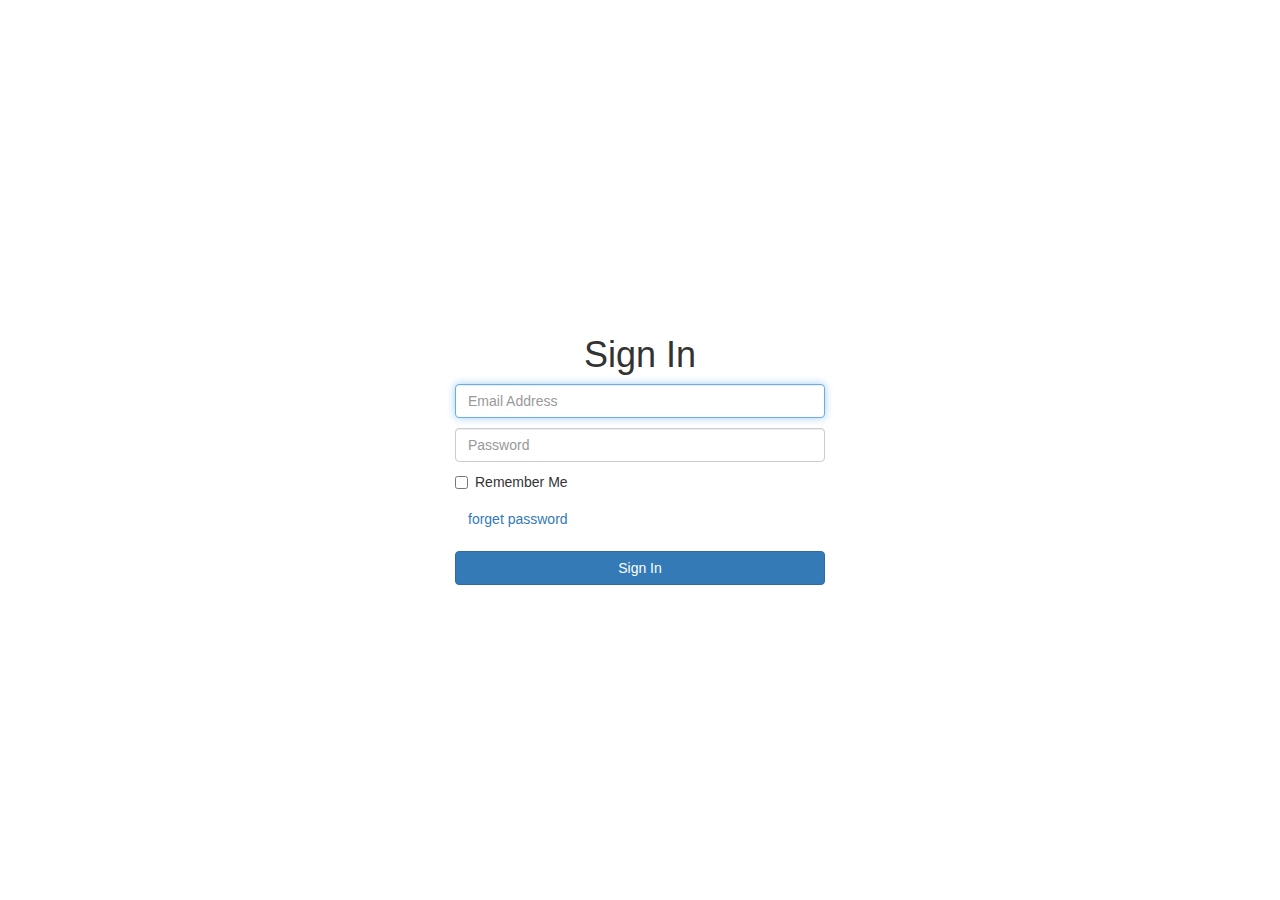
<file: index.html>
<!DOCTYPE html>
<html lang="en">
  <head>
    <meta charset="utf-8">
    <meta http-equiv="X-UA-Compatible" content="IE=edge">
    <meta name="viewport" content="width=device-width, initial-scale=1">
    <!-- The above 3 meta tags *must* come first in the head; any other head content must come *after* these tags -->
    <title>Sing In</title>

    <!-- Bootstrap -->
    <link href="vendor/css/bootstrap.min.css" rel="stylesheet">
    <link rel="stylesheet" href="css/login.css">

    <!-- HTML5 shim and Respond.js for IE8 support of HTML5 elements and media queries -->
    <!-- WARNING: Respond.js doesn't work if you view the page via file:// -->
    <!--[if lt IE 9]>
      <script src="https://oss.maxcdn.com/html5shiv/3.7.3/html5shiv.min.js"></script>
      <script src="https://oss.maxcdn.com/respond/1.4.2/respond.min.js"></script>
    <![endif]-->
  </head>
  <body>
    <div class="container">
      <form class="form-signin" action="">
        <h1 class="text-center">Sign In</h1>
        <p>
          <label class="sr-only">Email Address</label>
          <input type="email" placeholder="Email Address" class="form-control" required autofocus>
        </p>

        <p>
          <label class="sr-only">Password</label>
          <input type="Password" placeholder="Password" class="form-control" required>
        </p>

        <p class="checkbox"><label><input type="checkbox">Remember Me</label></p>
        <p><label><button type="button" class="btn btn-link">forget password</button></p>

        <button type="submit" class="btn btn-primary btn-block">Sign In</button>
      </form>
    </div>

    <!-- jQuery (necessary for Bootstrap's JavaScript plugins) -->
    <script src="https://ajax.googleapis.com/ajax/libs/jquery/1.12.4/jquery.min.js"></script>
    <!-- Include all compiled plugins (below), or include individual files as needed -->
    <script src="vendor/js/bootstrap.min.js"></script>
  </body>
</html>
</file>
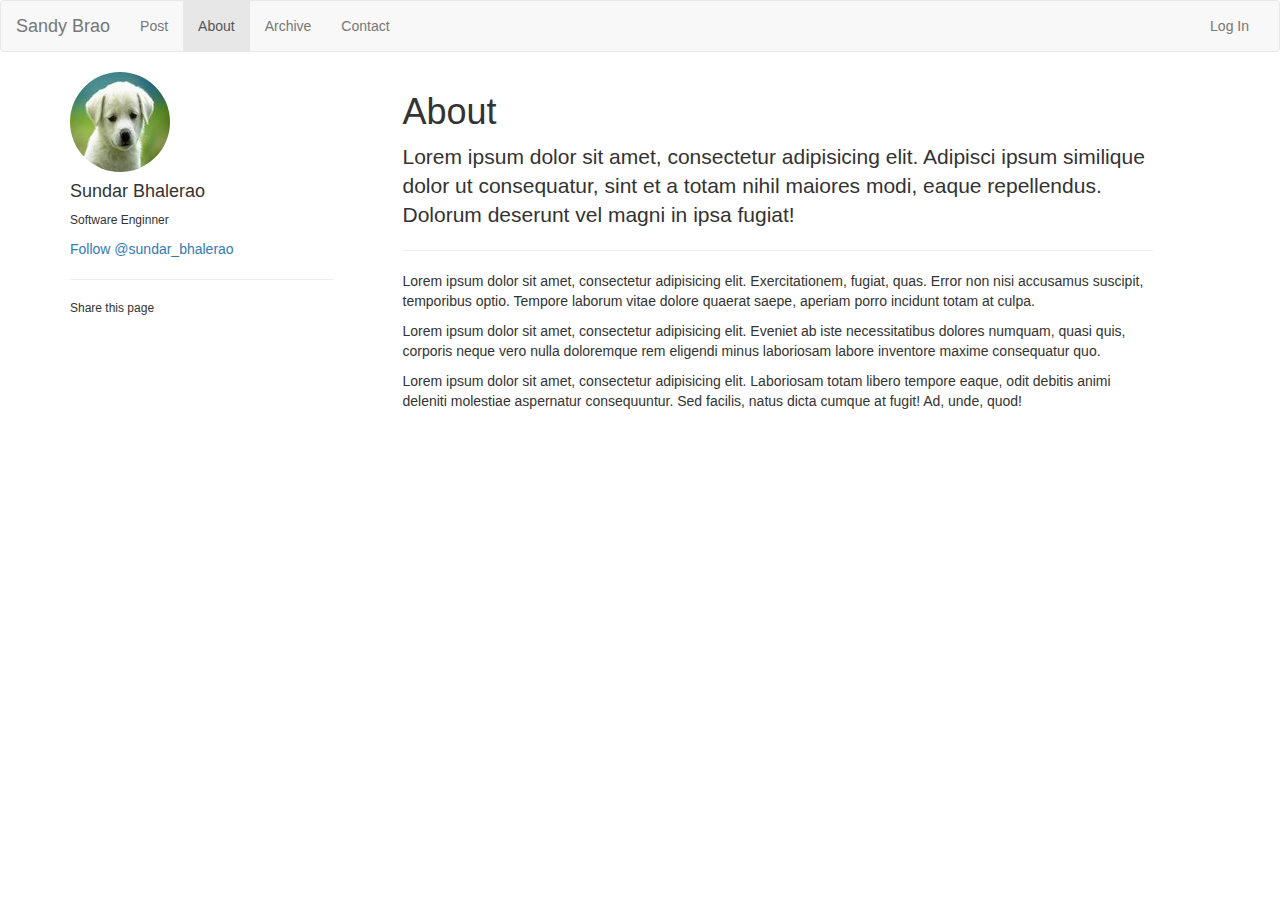
<file: about.html>
<!DOCTYPE html>
<html lang="en">
  <head>
    <meta charset="utf-8">
    <meta http-equiv="X-UA-Compatible" content="IE=edge">
    <meta name="viewport" content="width=device-width, initial-scale=1">
    <!-- The above 3 meta tags *must* come first in the head; any other head content must come *after* these tags -->
    <title>About</title>

    <!-- Bootstrap -->
    <link href="vendor/css/bootstrap.min.css" rel="stylesheet">
    <link rel="stylesheet" href="css/default.css">

    <!-- HTML5 shim and Respond.js for IE8 support of HTML5 elements and media queries -->
    <!-- WARNING: Respond.js doesn't work if you view the page via file:// -->
    <!--[if lt IE 9]>
      <script src="https://oss.maxcdn.com/html5shiv/3.7.3/html5shiv.min.js"></script>
      <script src="https://oss.maxcdn.com/respond/1.4.2/respond.min.js"></script>
    <![endif]-->
  </head>
  <body>

      <nav class="navbar navbar-default">
      <div class="container-fluid">
        <!-- Brand and toggle get grouped for better mobile display -->
        <div class="navbar-header">
          <button type="button" class="navbar-toggle collapsed" data-toggle="collapse" data-target="#bs-example-navbar-collapse-1" aria-expanded="false">
            <span class="sr-only">Toggle navigation</span>
            <span class="icon-bar"></span>
            <span class="icon-bar"></span>
            <span class="icon-bar"></span>
          </button>
          <a class="navbar-brand" href="#">Sandy Brao</a>
        </div>

        <!-- Collect the nav links, forms, and other content for toggling -->
        <div class="collapse navbar-collapse" id="bs-example-navbar-collapse-1">
          <ul class="nav navbar-nav">
            <li><a href="post.html">Post <span class="sr-only">(current)</span></a></li>
            <li class="active"><a href="about.html">About</a></li>
            <li><a href="archive.html">Archive</a></li>
            <li><a href="contact.html">Contact</a></li>
            
          </ul>
          
          <ul class="nav navbar-nav navbar-right">
            <li><a href="index.html">Log In</a></li>
            
          </ul>
        </div><!-- /.navbar-collapse -->
      </div><!-- /.container-fluid -->
    </nav>
    
    <div class="container">
      <div class="row">
        <div class="col-md-3 profile">
          <aside>
            <img src="img/dog.jpg" alt="DOG" class="img-circle">
            <h4>Sundar Bhalerao</h4>
            <p>Software Enginner</p>
            <a class="twitter-follow-button"
                href="https://twitter.com/sundar_bhalerao"
                data-show-count="true"
                data-size="large">
              Follow @sundar_bhalerao</a>
            <hr>
            <p>Share this page</p>
          </aside>
        </div>
        <div class="col-md-8">
          <h1>About</h1>
          
          <div class="lead">
            Lorem ipsum dolor sit amet, consectetur adipisicing elit. Adipisci ipsum similique dolor ut consequatur, sint et a totam nihil maiores modi, eaque repellendus. Dolorum deserunt vel magni in ipsa fugiat!
          </div>

          <hr>

          <p>Lorem ipsum dolor sit amet, consectetur adipisicing elit. Exercitationem, fugiat, quas. Error non nisi accusamus suscipit, temporibus optio. Tempore laborum vitae dolore quaerat saepe, aperiam porro incidunt totam at culpa.</p>

          <p>Lorem ipsum dolor sit amet, consectetur adipisicing elit. Eveniet ab iste necessitatibus dolores numquam, quasi quis, corporis neque vero nulla doloremque rem eligendi minus laboriosam labore inventore maxime consequatur quo.</p>
          
          <p>Lorem ipsum dolor sit amet, consectetur adipisicing elit. Laboriosam totam libero tempore eaque, odit debitis animi deleniti molestiae aspernatur consequuntur. Sed facilis, natus dicta cumque at fugit! Ad, unde, quod!</p>
        </div>
    </div>
    </div>

    <!-- jQuery (necessary for Bootstrap's JavaScript plugins) -->
    <script src="https://ajax.googleapis.com/ajax/libs/jquery/1.12.4/jquery.min.js"></script>
    <!-- Include all compiled plugins (below), or include individual files as needed -->
    <script src="vendor/js/bootstrap.min.js"></script>

    <script>window.twttr = (function(d, s, id) {
        var js, fjs = d.getElementsByTagName(s)[0],
          t = window.twttr || {};
        if (d.getElementById(id)) return t;
        js = d.createElement(s);
        js.id = id;
        js.src = "https://platform.twitter.com/widgets.js";
        fjs.parentNode.insertBefore(js, fjs);
       
        t._e = [];
        t.ready = function(f) {
          t._e.push(f);
        };
       
        return t;
      }(document, "script", "twitter-wjs"));</script>
  </body>
</html>
</file>
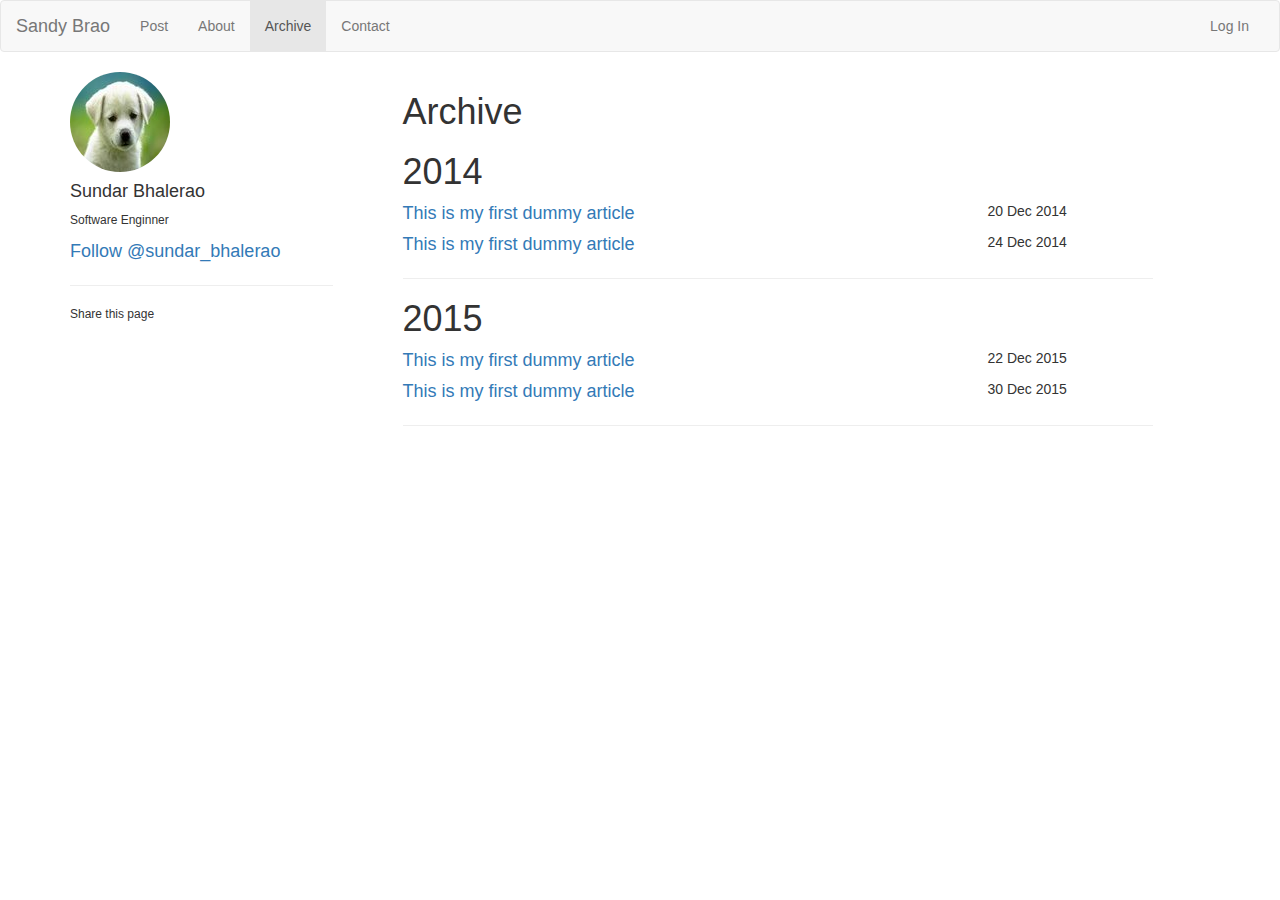
<file: archive.html>
<!DOCTYPE html>
<html lang="en">
  <head>
    <meta charset="utf-8">
    <meta http-equiv="X-UA-Compatible" content="IE=edge">
    <meta name="viewport" content="width=device-width, initial-scale=1">
    <!-- The above 3 meta tags *must* come first in the head; any other head content must come *after* these tags -->
    <title>Archive</title>

    <!-- Bootstrap -->
    <link href="vendor/css/bootstrap.min.css" rel="stylesheet">
    <link rel="stylesheet" href="css/default.css">
    <link rel="stylesheet" href="css/archive.css">
    <!-- HTML5 shim and Respond.js for IE8 support of HTML5 elements and media queries -->
    <!-- WARNING: Respond.js doesn't work if you view the page via file:// -->
    <!--[if lt IE 9]>
      <script src="https://oss.maxcdn.com/html5shiv/3.7.3/html5shiv.min.js"></script>
      <script src="https://oss.maxcdn.com/respond/1.4.2/respond.min.js"></script>
    <![endif]-->
  </head>
  <body>

      <nav class="navbar navbar-default">
      <div class="container-fluid">
        <!-- Brand and toggle get grouped for better mobile display -->
        <div class="navbar-header">
          <button type="button" class="navbar-toggle collapsed" data-toggle="collapse" data-target="#bs-example-navbar-collapse-1" aria-expanded="false">
            <span class="sr-only">Toggle navigation</span>
            <span class="icon-bar"></span>
            <span class="icon-bar"></span>
            <span class="icon-bar"></span>
          </button>
          <a class="navbar-brand" href="#">Sandy Brao</a>
        </div>

        <!-- Collect the nav links, forms, and other content for toggling -->
        <div class="collapse navbar-collapse" id="bs-example-navbar-collapse-1">
          <ul class="nav navbar-nav">
            <li><a href="#">Post <span class="sr-only">(current)</span></a></li>
            <li><a href="about.html">About</a></li>
            <li class="active"><a href="archive.html">Archive</a></li>
            <li><a href="contact.html">Contact</a></li>
            
          </ul>
          
          <ul class="nav navbar-nav navbar-right">
            <li><a href="index.html">Log In</a></li>
            
          </ul>
        </div><!-- /.navbar-collapse -->
      </div><!-- /.container-fluid -->
    </nav>
    
    <div class="container">
      <div class="row">
        <div class="col-md-3 profile">
          <aside>
            <img src="img/dog.jpg" alt="DOG" class="img-circle">
            <h4>Sundar Bhalerao</h4>
            <p>Software Enginner</p>
            <a class="twitter-follow-button"
                href="https://twitter.com/sundar_bhalerao"
                data-show-count="true"
                data-size="large">
              Follow @sundar_bhalerao</a>
            <hr>
            <p>Share this page</p>
          </aside>
        </div>
        <div class="col-md-8">
          <h1>Archive</h1>

          <article>
            <h1>2014</h1>

            <div class="row">
              <div class="col-md-9"><a href="article.html">This is my first dummy article</a></div>
              <div class="col-md-3 data">20 Dec 2014</div>
            </div>


            <div class="row">
              <div class="col-md-9"><a href="article.html">This is my first dummy article</a></div>
              <div class="col-md-3 data">24 Dec 2014</div>
            </div>
            <hr>
          </article>
          <article>
            <h1>2015</h1>

            <div class="row">
              <div class="col-md-9"><a href="article.html">This is my first dummy article</a></div>
              <div class="col-md-3 data">22 Dec 2015</div>
            </div>


            <div class="row">
              <div class="col-md-9"><a href="article.html">This is my first dummy article</a></div>
              <div class="col-md-3 data">30 Dec 2015</div>
            </div>
            <hr>
          </article>
          
    </div>
    </div>

    <!-- jQuery (necessary for Bootstrap's JavaScript plugins) -->
    <script src="https://ajax.googleapis.com/ajax/libs/jquery/1.12.4/jquery.min.js"></script>
    <!-- Include all compiled plugins (below), or include individual files as needed -->
    <script src="vendor/js/bootstrap.min.js"></script>

    <script>window.twttr = (function(d, s, id) {
        var js, fjs = d.getElementsByTagName(s)[0],
          t = window.twttr || {};
        if (d.getElementById(id)) return t;
        js = d.createElement(s);
        js.id = id;
        js.src = "https://platform.twitter.com/widgets.js";
        fjs.parentNode.insertBefore(js, fjs);
       
        t._e = [];
        t.ready = function(f) {
          t._e.push(f);
        };
       
        return t;
      }(document, "script", "twitter-wjs"));</script>
  </body>
</html>
</file>
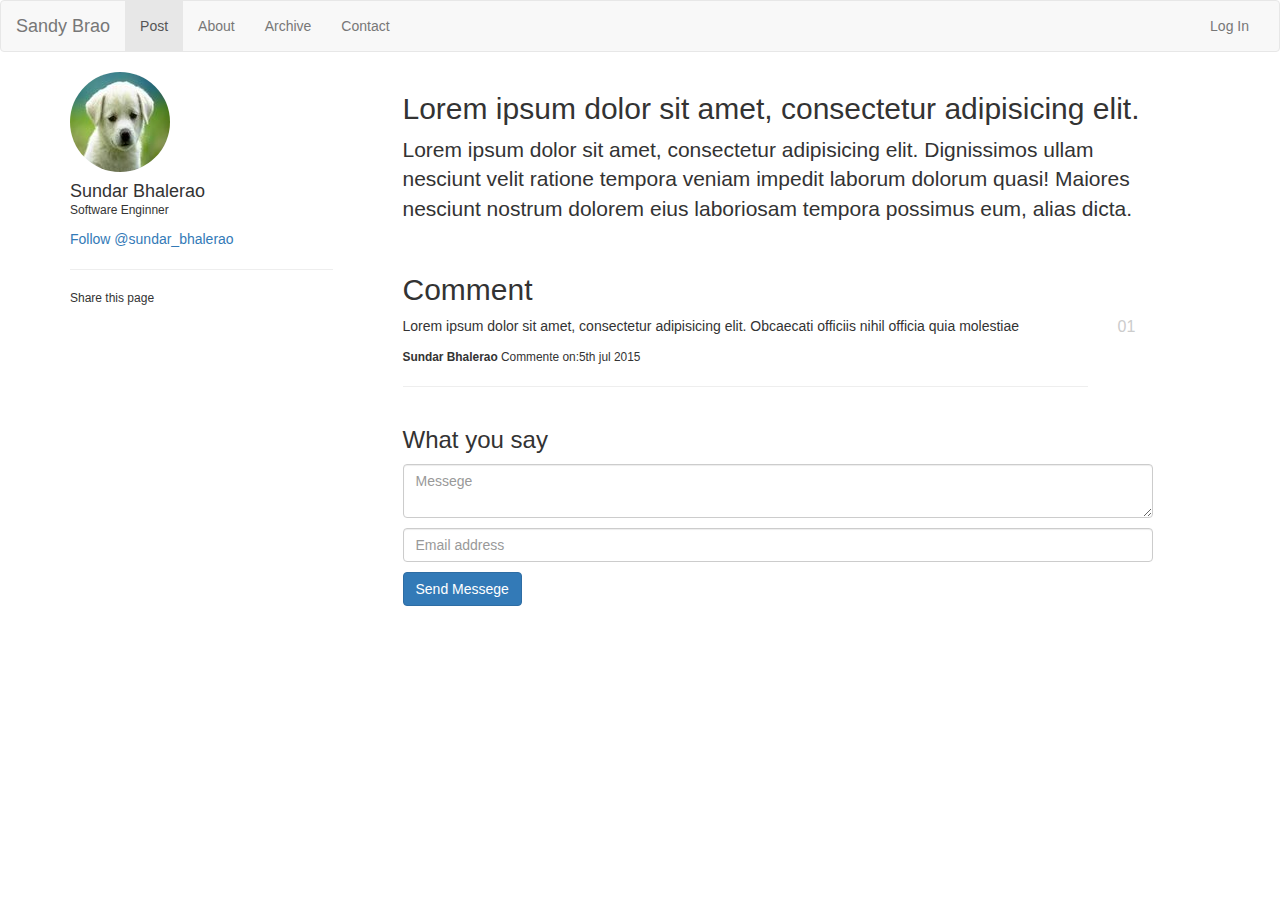
<file: article.html>
<!DOCTYPE html>
<html lang="en">
  <head>
    <meta charset="utf-8">
    <meta http-equiv="X-UA-Compatible" content="IE=edge">
    <meta name="viewport" content="width=device-width, initial-scale=1">
    <!-- The above 3 meta tags *must* come first in the head; any other head content must come *after* these tags -->
    <title>Article</title>

    <!-- Bootstrap -->
    <link href="vendor/css/bootstrap.min.css" rel="stylesheet">
    <link rel="stylesheet" href="css/default.css">
    <link rel="stylesheet" href="css/article.css">

    <!-- HTML5 shim and Respond.js for IE8 support of HTML5 elements and media queries -->
    <!-- WARNING: Respond.js doesn't work if you view the page via file:// -->
    <!--[if lt IE 9]>
      <script src="https://oss.maxcdn.com/html5shiv/3.7.3/html5shiv.min.js"></script>
      <script src="https://oss.maxcdn.com/respond/1.4.2/respond.min.js"></script>
    <![endif]-->
  </head>
  <body>

      <nav class="navbar navbar-default">
      <div class="container-fluid">
        <!-- Brand and toggle get grouped for better mobile display -->
        <div class="navbar-header">
          <button type="button" class="navbar-toggle collapsed" data-toggle="collapse" data-target="#bs-example-navbar-collapse-1" aria-expanded="false">
            <span class="sr-only">Toggle navigation</span>
            <span class="icon-bar"></span>
            <span class="icon-bar"></span>
            <span class="icon-bar"></span>
          </button>
          <a class="navbar-brand" href="#">Sandy Brao</a>
        </div>

        <!-- Collect the nav links, forms, and other content for toggling -->
        <div class="collapse navbar-collapse" id="bs-example-navbar-collapse-1">
          <ul class="nav navbar-nav">
            <li class="active"><a href="post.html">Post <span class="sr-only">(current)</span></a></li>
            <li><a href="about.html">About</a></li>
            <li><a href="archive.html">Archive</a></li>
            <li><a href="contact.html">Contact</a></li>
            
          </ul>
          
          <ul class="nav navbar-nav navbar-right">
            <li><a href="index.html">Log In</a></li>
            
          </ul>
        </div><!-- /.navbar-collapse -->
      </div><!-- /.container-fluid -->
    </nav>
    
    <div class="container">
      <div class="row">
        <div class="col-md-3 profile">
          <aside>
            <img src="img/dog.jpg" alt="DOG" class="img-circle">
            <h4>Sundar Bhalerao</h4>
            <p>Software Enginner</p>
            <a class="twitter-follow-button"
                href="https://twitter.com/sundar_bhalerao"
                data-show-count="true"
                data-size="large">
              Follow @sundar_bhalerao</a>
            <hr>
            <p>Share this page</p>
          </aside>
        </div>
        <div class="col-md-8">
          <article>
            <h2>Lorem ipsum dolor sit amet, consectetur adipisicing elit.</h2>
            <div class="lead">
              Lorem ipsum dolor sit amet, consectetur adipisicing elit. Dignissimos ullam nesciunt velit ratione tempora veniam impedit laborum dolorum quasi! Maiores nesciunt nostrum dolorem eius laboriosam tempora possimus eum, alias dicta.
            </div>
          </article>

          <div id="comment">
            <h2>Comment</h2>
            <div class="row">
              <div class="col-md-11">
                <p>Lorem ipsum dolor sit amet, consectetur adipisicing elit. Obcaecati officiis nihil officia quia molestiae</p>
                <footer>
                  <small><b>Sundar Bhalerao </b>Commente on:5th jul 2015</small>
                </footer>
                <hr>
              </div>
              <div class="col-md-1 comment_num">01</div>
            </div>
            <form action="">
              <h3>What you say</h3>
              <p>
                <label class="sr-only">Messege</label>
                <textarea class="form-control" placeholder="Messege" id="Messege" required autocomplete="false"></textarea>
              </p>

              <p>
                <label class="sr-only">Email address</label>
                <input type="email" class="form-control" placeholder="Email address">
              </p>

              <p><input type="submit" class="btn btn-primary" value="Send Messege"></p>
            </form>
          </div>
      </div>
    </div>

    <!-- jQuery (necessary for Bootstrap's JavaScript plugins) -->
    <script src="https://ajax.googleapis.com/ajax/libs/jquery/1.12.4/jquery.min.js"></script>
    <!-- Include all compiled plugins (below), or include individual files as needed -->
    <script src="vendor/js/bootstrap.min.js"></script>

    <script>window.twttr = (function(d, s, id) {
        var js, fjs = d.getElementsByTagName(s)[0],
          t = window.twttr || {};
        if (d.getElementById(id)) return t;
        js = d.createElement(s);
        js.id = id;
        js.src = "https://platform.twitter.com/widgets.js";
        fjs.parentNode.insertBefore(js, fjs);
       
        t._e = [];
        t.ready = function(f) {
          t._e.push(f);
        };
       
        return t;
      }(document, "script", "twitter-wjs"));</script>
  </body>
</html>
</file>
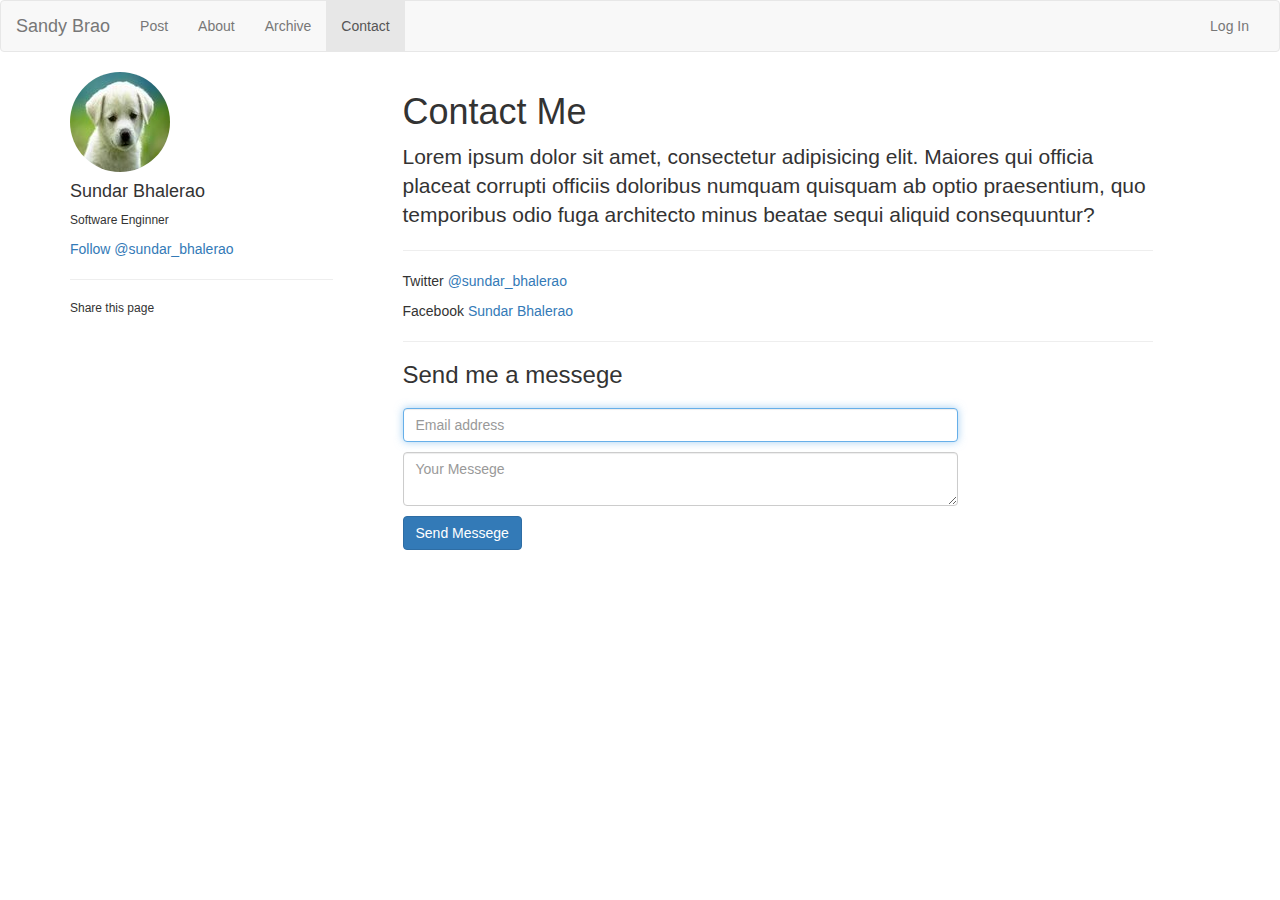
<file: contact.html>
<!DOCTYPE html>
<html lang="en">
  <head>
    <meta charset="utf-8">
    <meta http-equiv="X-UA-Compatible" content="IE=edge">
    <meta name="viewport" content="width=device-width, initial-scale=1">
    <!-- The above 3 meta tags *must* come first in the head; any other head content must come *after* these tags -->
    <title>Contact</title>

    <!-- Bootstrap -->
    <link href="vendor/css/bootstrap.min.css" rel="stylesheet">
    <link rel="stylesheet" href="css/default.css">
    <link rel="stylesheet" href="css/contact.css">
    <!-- HTML5 shim and Respond.js for IE8 support of HTML5 elements and media queries -->
    <!-- WARNING: Respond.js doesn't work if you view the page via file:// -->
    <!--[if lt IE 9]>
      <script src="https://oss.maxcdn.com/html5shiv/3.7.3/html5shiv.min.js"></script>
      <script src="https://oss.maxcdn.com/respond/1.4.2/respond.min.js"></script>
    <![endif]-->
  </head>
  <body>

      <nav class="navbar navbar-default">
      <div class="container-fluid">
        <!-- Brand and toggle get grouped for better mobile display -->
        <div class="navbar-header">
          <button type="button" class="navbar-toggle collapsed" data-toggle="collapse" data-target="#bs-example-navbar-collapse-1" aria-expanded="false">
            <span class="sr-only">Toggle navigation</span>
            <span class="icon-bar"></span>
            <span class="icon-bar"></span>
            <span class="icon-bar"></span>
          </button>
          <a class="navbar-brand" href="#">Sandy Brao</a>
        </div>

        <!-- Collect the nav links, forms, and other content for toggling -->
        <div class="collapse navbar-collapse" id="bs-example-navbar-collapse-1">
          <ul class="nav navbar-nav">
            <li><a href="post.html">Post <span class="sr-only">(current)</span></a></li>
            <li><a href="about.html">About</a></li>
            <li><a href="archive.html">Archive</a></li>
            <li class="active"><a href="contact.html">Contact</a></li>
            
          </ul>
          
          <ul class="nav navbar-nav navbar-right">
            <li><a href="index.html">Log In</a></li>
            
          </ul>
        </div><!-- /.navbar-collapse -->
      </div><!-- /.container-fluid -->
    </nav>
    
    <div class="container">
      <div class="row">
        <div class="col-md-3 profile">
          <aside>
            <img src="img/dog.jpg" alt="DOG" class="img-circle">
            <h4>Sundar Bhalerao</h4>
            <p>Software Enginner</p>
            <a class="twitter-follow-button"
                href="https://twitter.com/sundar_bhalerao"
                data-show-count="true"
                data-size="large">
              Follow @sundar_bhalerao</a>
            <hr>
            <p>Share this page</p>
          </aside>
        </div>
        <div class="col-md-8">
          <h1>Contact Me</h1>

          <div class="lead">
            Lorem ipsum dolor sit amet, consectetur adipisicing elit. Maiores qui officia placeat corrupti officiis doloribus numquam quisquam ab optio praesentium, quo temporibus odio fuga architecto minus beatae sequi aliquid consequuntur?
          </div>

          <hr>

          <p>Twitter <a href="https://twitter.com/sundar_bhalerao" target="_blank">@sundar_bhalerao</a></p>
          <p>Facebook <a href="https://Facebook.com/sundarbhalerao" target="_blank">Sundar Bhalerao</a></p>

          <hr>

          <div class="row">
            <div class="col-md-9">
              <form action="">
                <h3>Send me a messege</h3>
                <p>
                  <label class="sr-only">Email address</label>
                  <input type="email" class="form-control" placeholder="Email address" required autofocus>
                </p>

                <p>
                   <label class="sr-only">Your Messege</label>
                  <textarea class="form-control" id="messege" placeholder="Your Messege"></textarea>
                </p>

                <p><input type="submit" value="Send Messege" class="btn btn-primary"></p>

              </form>
            </div>
          </div>

        </div>
        </div>

    <!-- jQuery (necessary for Bootstrap's JavaScript plugins) -->
    <script src="https://ajax.googleapis.com/ajax/libs/jquery/1.12.4/jquery.min.js"></script>
    <!-- Include all compiled plugins (below), or include individual files as needed -->
    <script src="vendor/js/bootstrap.min.js"></script>

    <script>window.twttr = (function(d, s, id) {
        var js, fjs = d.getElementsByTagName(s)[0],
          t = window.twttr || {};
        if (d.getElementById(id)) return t;
        js = d.createElement(s);
        js.id = id;
        js.src = "https://platform.twitter.com/widgets.js";
        fjs.parentNode.insertBefore(js, fjs);
       
        t._e = [];
        t.ready = function(f) {
          t._e.push(f);
        };
       
        return t;
      }(document, "script", "twitter-wjs"));</script>
  </body>
</html>
</file>
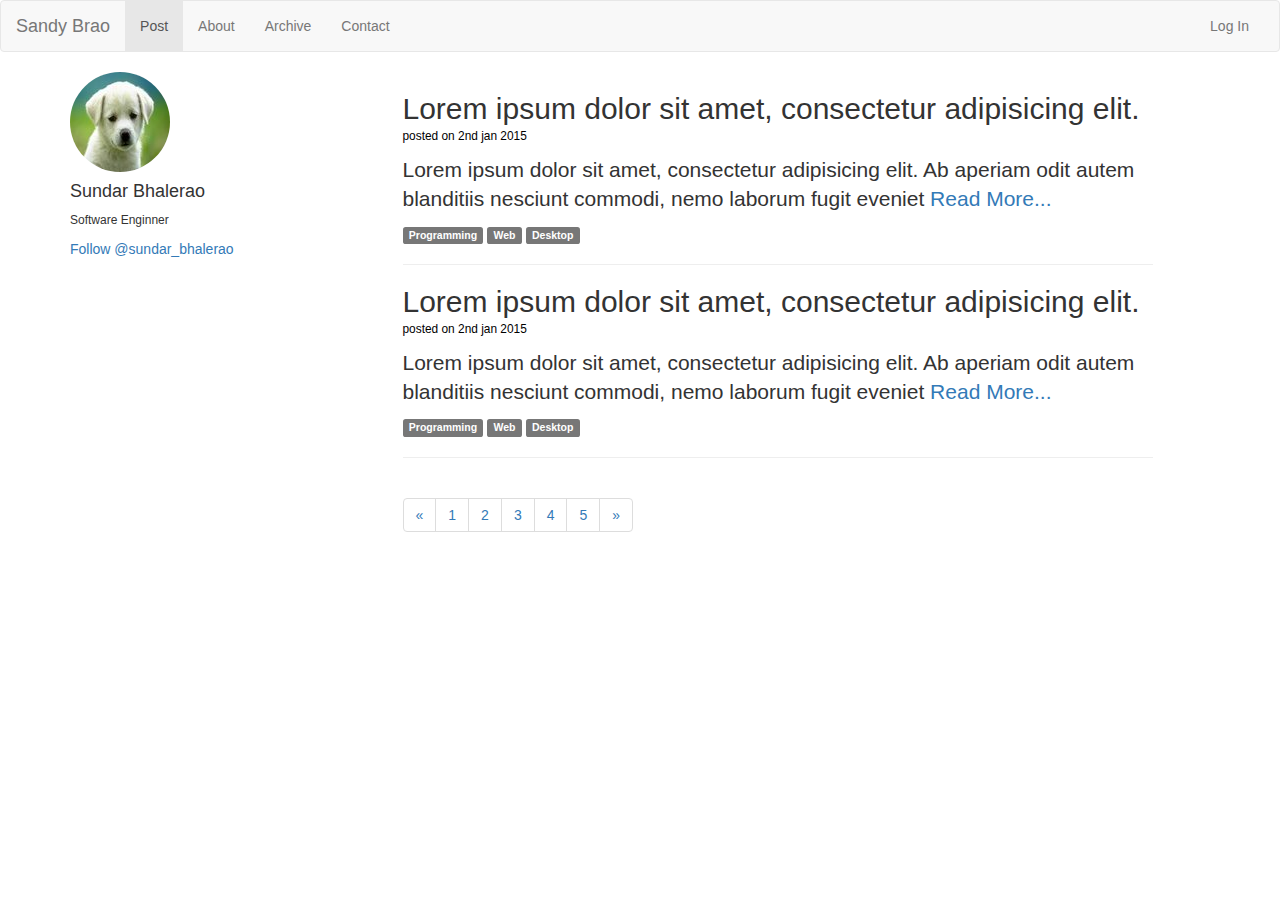
<file: post.html>
<!DOCTYPE html>
<html lang="en">
  <head>
    <meta charset="utf-8">
    <meta http-equiv="X-UA-Compatible" content="IE=edge">
    <meta name="viewport" content="width=device-width, initial-scale=1">
    <!-- The above 3 meta tags *must* come first in the head; any other head content must come *after* these tags -->
    <title>Post</title>

    <!-- Bootstrap -->
    <link href="vendor/css/bootstrap.min.css" rel="stylesheet">
    <link rel="stylesheet" href="css/default.css">
    <link rel="stylesheet" href="css/posts.css">

    <!-- HTML5 shim and Respond.js for IE8 support of HTML5 elements and media queries -->
    <!-- WARNING: Respond.js doesn't work if you view the page via file:// -->
    <!--[if lt IE 9]>
      <script src="https://oss.maxcdn.com/html5shiv/3.7.3/html5shiv.min.js"></script>
      <script src="https://oss.maxcdn.com/respond/1.4.2/respond.min.js"></script>
    <![endif]-->
  </head>
  <body>

      <nav class="navbar navbar-default">
      <div class="container-fluid">
        <!-- Brand and toggle get grouped for better mobile display -->
        <div class="navbar-header">
          <button type="button" class="navbar-toggle collapsed" data-toggle="collapse" data-target="#bs-example-navbar-collapse-1" aria-expanded="false">
            <span class="sr-only">Toggle navigation</span>
            <span class="icon-bar"></span>
            <span class="icon-bar"></span>
            <span class="icon-bar"></span>
          </button>
          <a class="navbar-brand" href="#">Sandy Brao</a>
        </div>

        <!-- Collect the nav links, forms, and other content for toggling -->
        <div class="collapse navbar-collapse" id="bs-example-navbar-collapse-1">
          <ul class="nav navbar-nav">
            <li class="active"><a href="post.html">Post <span class="sr-only">(current)</span></a></li>
            <li><a href="about.html">About</a></li>
            <li><a href="archive.html">Archive</a></li>
            <li><a href="contact.html">Contact</a></li>
            
          </ul>
          
          <ul class="nav navbar-nav navbar-right">
            <li><a href="index.html">Log In</a></li>
            
          </ul>
        </div><!-- /.navbar-collapse -->
      </div><!-- /.container-fluid -->
    </nav>
    
    <div class="container">
      <div class="row">
        <div class="col-md-3 col-sm-12 col-xm-12 profile">
          <aside>
            <div class="clearfix">
              <img src="img/dog.jpg" alt="DOG" class="img-circle profile-img">

              <div class="profile-content">
                <h4>Sundar Bhalerao</h4>
                <p>Software Enginner</p>
                <a class="twitter-follow-button"
                    href="https://twitter.com/sundar_bhalerao"
                    data-show-count="true"
                    data-size="large">
                  Follow @sundar_bhalerao</a>
              </div>
              
            </div>
            <hr class="hidden-md hidden-lg">
          </aside>
        </div>
        <div class="col-md-8">
          <article>
            <header><h2>Lorem ipsum dolor sit amet, consectetur adipisicing elit.</h2></header>
            <footer><small>posted on 2nd jan 2015</small></footer>
            
            <div class="lead">
              Lorem ipsum dolor sit amet, consectetur adipisicing elit. Ab aperiam odit autem blanditiis nesciunt commodi, nemo laborum fugit eveniet <a href="article.html">Read More...</a>
            </div>

            <footer>
              <span class="label label-default">Programming</span>
              <span class="label label-default">Web</span>
              <span class="label label-default">Desktop</span>
            </footer>
            <hr>

          </article>

          <article>
            <header><h2>Lorem ipsum dolor sit amet, consectetur adipisicing elit.</h2></header>
            <footer><small>posted on 2nd jan 2015</small></footer>
            
            <div class="lead">
              Lorem ipsum dolor sit amet, consectetur adipisicing elit. Ab aperiam odit autem blanditiis nesciunt commodi, nemo laborum fugit eveniet <a href="article.html">Read More...</a>
            </div>

            <footer>
              <span class="label label-default">Programming</span>
              <span class="label label-default">Web</span>
              <span class="label label-default">Desktop</span>
            </footer>
            <hr>

          </article>

          <nav aria-label="Page navigation">
              <ul class="pagination">
                <li>
                  <a href="#" aria-label="Previous">
                    <span aria-hidden="true">&laquo;</span>
                  </a>
                </li>
                <li><a href="#">1</a></li>
                <li><a href="#">2</a></li>
                <li><a href="#">3</a></li>
                <li><a href="#">4</a></li>
                <li><a href="#">5</a></li>
                <li>
                  <a href="#" aria-label="Next">
                    <span aria-hidden="true">&raquo;</span>
                  </a>
                </li>
              </ul>
            </nav>
        </div>
      </div>
    </div>

    <!-- jQuery (necessary for Bootstrap's JavaScript plugins) -->
    <script src="https://ajax.googleapis.com/ajax/libs/jquery/1.12.4/jquery.min.js"></script>
    <!-- Include all compiled plugins (below), or include individual files as needed -->
    <script src="vendor/js/bootstrap.min.js"></script>

    <script>window.twttr = (function(d, s, id) {
        var js, fjs = d.getElementsByTagName(s)[0],
          t = window.twttr || {};
        if (d.getElementById(id)) return t;
        js = d.createElement(s);
        js.id = id;
        js.src = "https://platform.twitter.com/widgets.js";
        fjs.parentNode.insertBefore(js, fjs);
       
        t._e = [];
        t.ready = function(f) {
          t._e.push(f);
        };
       
        return t;
      }(document, "script", "twitter-wjs"));</script>
  </body>
</html>
</file>
<file: css/login.css>
html,body {
	height: 100%;
}
.container {
	display: table;
	max-width: 400px;
	height: 100%;
	min-height: 100%;
}
.form-signin {
	display: table-cell;
	vertical-align: middle;

}
.box {

}
</file>
<file: css/default.css>
.box {
	border: 1px red dotted;
}
.container {
	max-width: 100%;
}
.profile {
	margin-right: 40px;
}
.profile aside p {
	font-size: 12px;
}
@media(max-width: 992px) {
	.profile-img {
		float: left;
		margin-right: 15px;
	}
	.profile-content {
		float: left;
		margin-bottom: 10px;
	}
}
@media(min-width: 485px) and (max-width: 992px) {

}
</file>
<file: css/archive.css>
.row {
	margin-bottom: 5px;
}
.row a {
	text-decoration:none;
	font-size: 18px;
	font-weight: normal;
}
.row a:hower {
	text-decoration: underline;
}
.date {
	color: #ccc;
}
</file>
<file: css/article.css>
form {
	margin-top: 20px;
}
h4 {
	margin-bottom: 0px;
}
.comment_num {
	font-size: 16px;
	color: #ccc;
}
#comment {
	margin-top: 50px;
}
</file>
<file: css/contact.css>
h3 {
	margin-top: 0px;
	margin-bottom: 20px;
}
textarea {
	height: 100px;
}
</file>
<file: css/posts.css>
.row header h2 {
	margin-bottom: 0px;
}
.row footer {
	margin-bottom: 10px;
	color: #000;
}
.lead {
	margin-bottom: 10px;
}
</file>
